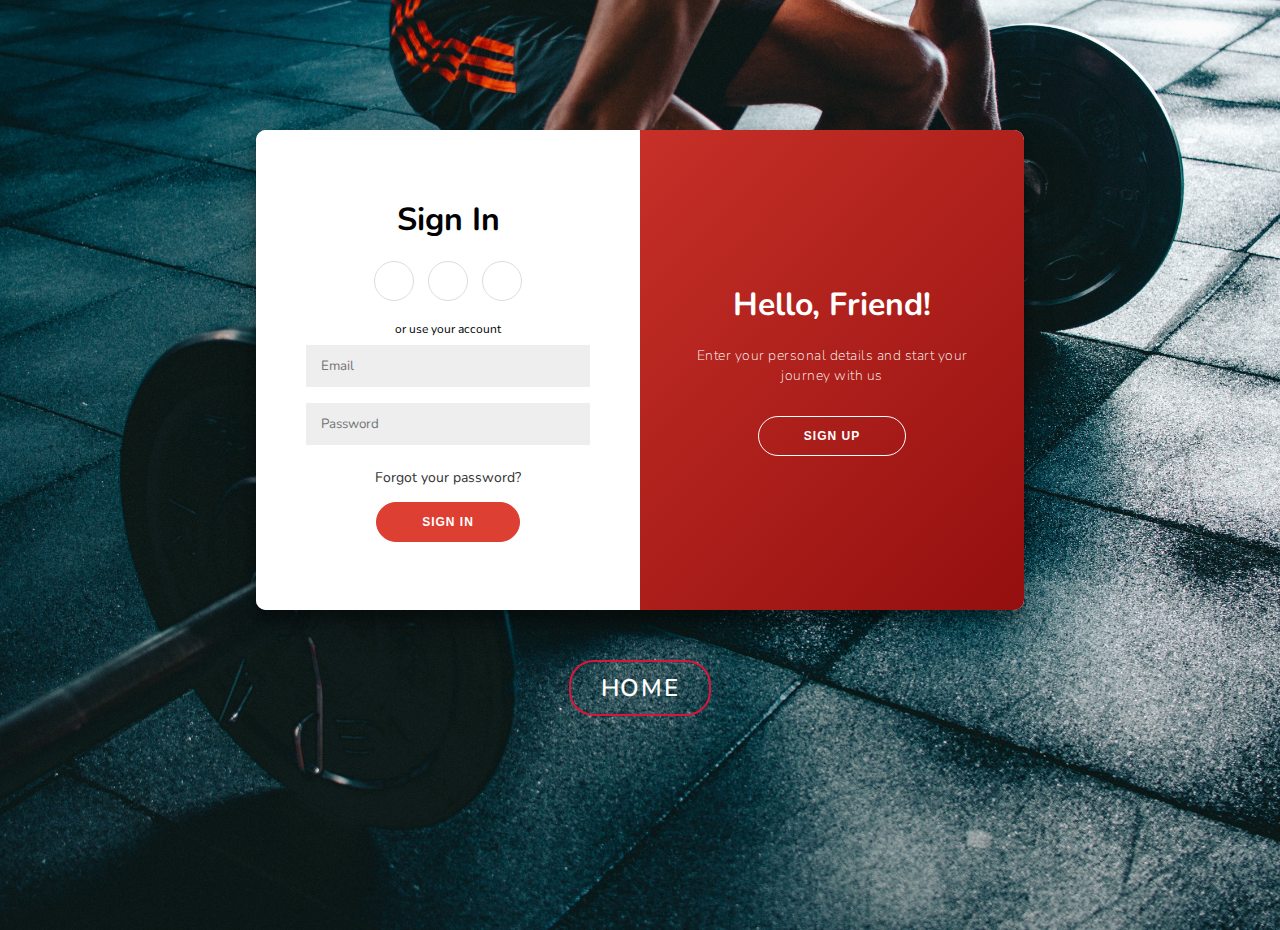
<file: registerpage.html>
<!DOCTYPE html>
<html lang="en">
  <head>
    <meta charset="UTF-8" />
    <meta name="viewport" content="width=device-width, initial-scale=1.0" />
    <link
      rel="stylesheet"
      href="https://cdnjs.cloudflare.com/ajax/libs/font-awesome/5.15.1/css/all.min.css"
      integrity="sha512-+4zCK9k+qNFUR5X+cKL9EIR+ZOhtIloNl9GIKS57V1MyNsYpYcUrUeQc9vNfzsWfV28IaLL3i96P9sdNyeRssA=="
      crossorigin="anonymous"
    />
    <link rel="stylesheet" href="style2.css" />
    <title>registerpage</title>
  </head>
    <body>


      
      <!-- firebase -->
 


      <!-- endfirebase -->
      
      <div class="container" id="container">
        <div class="form-container sign-up-container">
          <form>
            <h1>Sign Up</h1>
            <div class="social-container">
              <a href="#" class="social"><i class="fab fa-instagram"></i></a>
              <a href="#" class="social"><i class="fab fa-google"></i></a>
              <a href="#" class="social"><i class="fab fa-tiktok"></i></a>
            </div>
            <span>or use your email for registration</span>
            <input type="text" placeholder="Name" />
            <input type="email" placeholder="Email" />
            <input type="password" placeholder="Password" />
            <button onclick="return false;">Sign Up</button>
          </form>
        </div>
        <div class="form-container sign-in-container">
          <form>
            <h1>Sign In</h1>
            <div class="social-container">
              <a href="#" class="social"><i class="fab fa-instagram"></i></a>
              <a href="#" class="social"><i class="fab fa-google"></i></a>
              <a href="#" class="social"><i class="fab fa-tiktok"></i></a>
            </div>
            <span>or use your account</span>
            <input type="email" placeholder="Email" />
            <input type="password" placeholder="Password" />
            <a href="#">Forgot your password?</a>
            <button onclick="return false;">Sign In</button>
          </form>
        </div>
        <div class="overlay-container">
          <div class="overlay">
            <div class="overlay-panel overlay-left">
              <h1>Welcome Back!</h1>
              <p>Please login with your personal info</p>
              <button class="ghost" id="signIn">Sign In</button>
            </div>
            <div class="overlay-panel overlay-right">
              <h1>Hello, Friend!</h1>
              <p>Enter your personal details and start your journey with us</p>
              <button class="ghost" id="signUp">Sign Up</button>
            </div>
          </div>
        </div>
     
      </div>
      <div>
          
        <a href="index.html" type="button" class="btn home" style="text-decoration: none;">home</a>
      </div>
      <script src="register.js"></script>


    </body>
</html>
</file>
<file: style2.css>
@import url("https://fonts.googleapis.com/css2?family=Nunito:wght@400;800&display=swap");

:root {
  --main-color: #dd3f33;
  --secondary-color: #940f0f;
  --gradient: linear-gradient(
    135deg,
    var(--main-color),
    var(--secondary-color)
  );
}

* {
  box-sizing: border-box;
}

body {
  background-image: url(./img/victor-freitas-WvDYdXDzkhs-unsplash.jpg);
  background-size: cover;
	background-position: top center;
  font-family: "Nunito", sans-serif;
  display: flex;
  flex-direction: column;
  align-items: center;
  justify-content: center;
  min-height: 100vh;
  margin: 1rem 0;
}

h1 {
  font-weight: bold;
  margin: 0;
}

p {
  font-size: 14px;
  font-weight: 100;
  line-height: 20px;
  letter-spacing: 0.5px;
  margin: 20px 0 30px;
}

.social-container {
  margin: 20px 0;
}

.social-container a {
  border: 1px solid #dddddd;
  border-radius: 50%;
  display: inline-flex;
  justify-content: center;
  align-items: center;
  margin: 0 5px;
  height: 40px;
  width: 40px;
}

span {
  font-size: 12px;
}

a {
  color: #333;
  font-size: 14px;
  text-decoration: none;
  margin: 15px 0;
}

button {
  cursor: pointer;
  border-radius: 20px;
  border: 1px solid var(--main-color);
  background: var(--main-color);
  color: #fff;
  font-size: 12px;
  font-weight: bold;
  padding: 12px 45px;
  letter-spacing: 1px;
  text-transform: uppercase;
  transition: transform 80ms ease-out;
}

button:hover {
  background: var(--secondary-color);
}

button:active {
  transform: scale(0.95);
}

button:focus {
  outline: none;
}

button.ghost {
  background-color: transparent;
  border-color: #fff;
}

button.ghost:hover {
  background: #fff;
  color: var(--secondary-color);
}

form {
  background-color: #fff;
  display: flex;
  align-items: center;
  justify-content: center;
  flex-direction: column;
  padding: 0 50px;
  height: 100%;
  text-align: center;
}

input {
  background-color: #eee;
  border: none;
  padding: 12px 15px;
  margin: 8px 0;
  width: 100%;
  font-family: inherit;
}

.container {
  background-color: #fff;
  border-radius: 10px;
  box-shadow: 0 14px 28px rgba(0, 0, 0, 0.25), 0 10px 10px rgba(0, 0, 0, 0.22);
  position: relative;
  overflow: hidden;
  height: 768px;
  width: 480px;
  max-width: 100%;
}

.form-container {
  position: absolute;
  top: 0;
  width: 100%;
  transition: all 0.6s ease-in-out;
}

.sign-in-container {
  top: 0;
  height: 50%;
  z-index: 2;
}

.container.right-panel-active .sign-in-container {
  transform: translateY(100%);
}

.sign-up-container {
  top: 0;
  height: 50%;
  opacity: 0;
  z-index: 1;
}

.container.right-panel-active .sign-up-container {
  transform: translateY(100%);
  opacity: 1;
  z-index: 5;
  animation: show 0.6s;
}

@keyframes show {
  0%,
  49.99% {
    opacity: 0;
    z-index: 1;
  }
  50%,
  100% {
    opacity: 1;
    z-index: 5;
  }
}

.overlay-container {
  position: absolute;
  left: 0;
  top: 50%;
  height: 50%;
  width: 100%;
  overflow: hidden;
  transition: transform 0.6s ease-in-out;
  z-index: 100;
}

.container.right-panel-active .overlay-container {
  transform: translateY(-100%);
}

.overlay {
  background: var(--secondary-color);
  background: var(--gradient);
  background-repeat: no-repeat;
  background-size: cover;
  background-position: 0 0;
  color: #fff;
  position: relative;
  top: -100%;
  width: 100%;
  height: 200%;
  transform: translateY(0);
  transition: transform 0.6s ease-in-out;
}

.container.right-panel-active .overlay {
  transform: translateY(50%);
}

.overlay-panel {
  position: absolute;
  display: flex;
  align-items: center;
  justify-content: center;
  flex-direction: column;
  padding: 0 40px;
  text-align: center;
  left: 0;
  width: 100%;
  height: 50%;
  transform: translateY(0);
  transition: transform 0.6s ease-in-out;
}

.overlay-left {
  transform: translateY(-20%);
}

.container.right-panel-active .overlay-left {
  transform: translateY(0);
}

.overlay-right {
  bottom: 0;
  transform: translateY(0);
}

.container.right-panel-active .overlay-right {
  transform: translateY(20%);
}

@media (min-width: 768px) {
  body {
    margin: -20px 0 50px;
  }

  .container {
    width: 768px;
    max-width: 100%;
    height: 480px;
  }

  .form-container {
    top: 0;
    height: 100%;
    width: 50%;
  }

  .sign-in-container {
    left: 0;
    width: 50%;
    height: 100%;
  }

  .container.right-panel-active .sign-in-container {
    transform: translateX(100%);
  }

  .sign-up-container {
    left: 0;
    width: 50%;
    height: 100%;
  }

  .container.right-panel-active .sign-up-container {
    transform: translateX(100%);
  }

  .overlay-container {
    left: 50%;
    top: 0;
    height: 100%;
    width: 50%;
  }

  .container.right-panel-active .overlay-container {
    transform: translateX(-100%);
  }

  .overlay {
    top: 0;
    left: -100%;
    height: 100%;
    width: 200%;
    transform: translateX(0);
  }

  .container.right-panel-active .overlay {
    transform: translateX(50%);
  }

  .overlay-panel {
    top: 0;
    height: 100%;
    width: 50%;
    transform: translateX(0);
  }

  .overlay-left {
    transform: translateX(-20%);
  }

  .container.right-panel-active .overlay-left {
    transform: translateX(0);
  }

  .overlay-right {
    right: 0;
    top: 0;
    left: 50%;
    transform: translateX(0);
  }

  .container.right-panel-active .overlay-right {
    transform: translateX(20%);
  }
}

.btn {
	display: inline-block;
	padding: 10px 30px;
	color: white;
	background-color: transparent;
	border: 2px solid crimson;
  border-radius: 25px;
	font-size: 1.5rem;
    font-weight: 600;
	text-transform: uppercase;
	letter-spacing: 0.1rem;
	margin-top:50px;
	transition: 0.3s ease;
	transition-property: background-color, color;
}
.btn:hover {
	color: white;
	background-color: crimson;}
</file>
